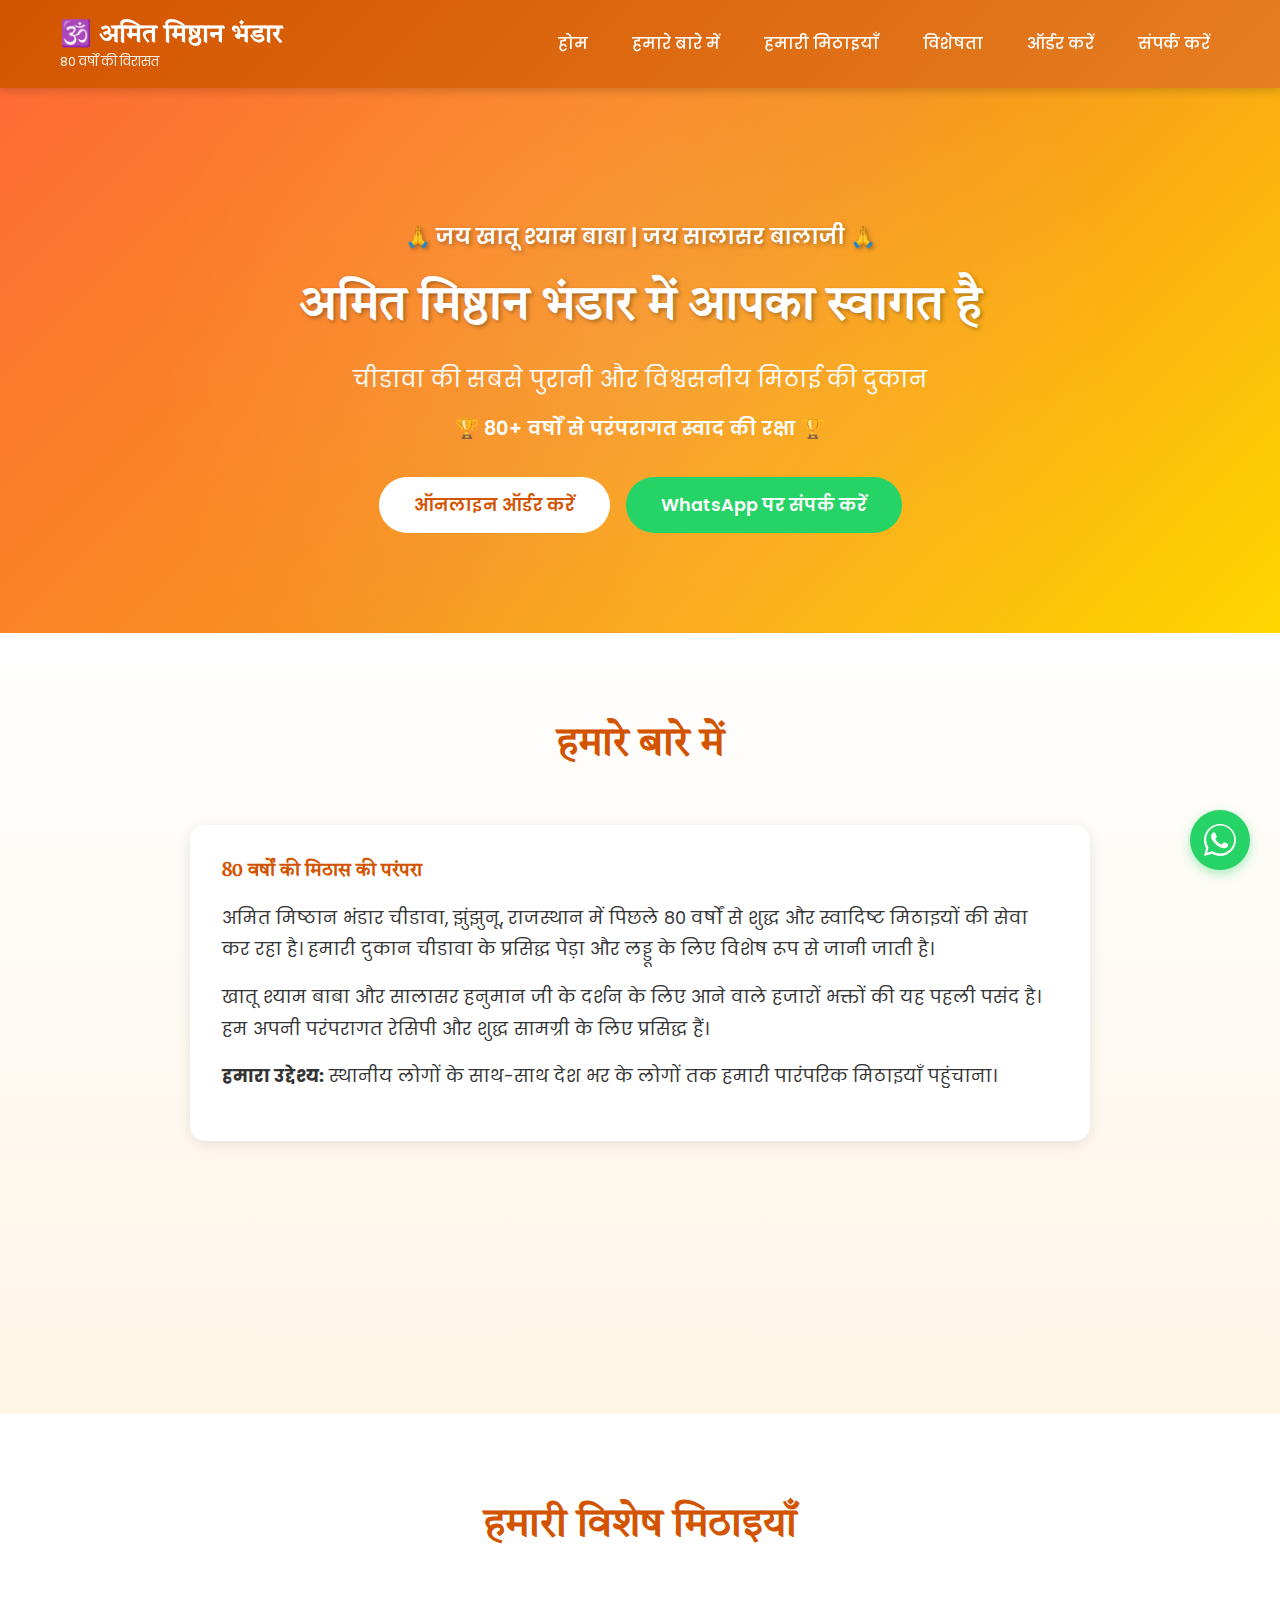
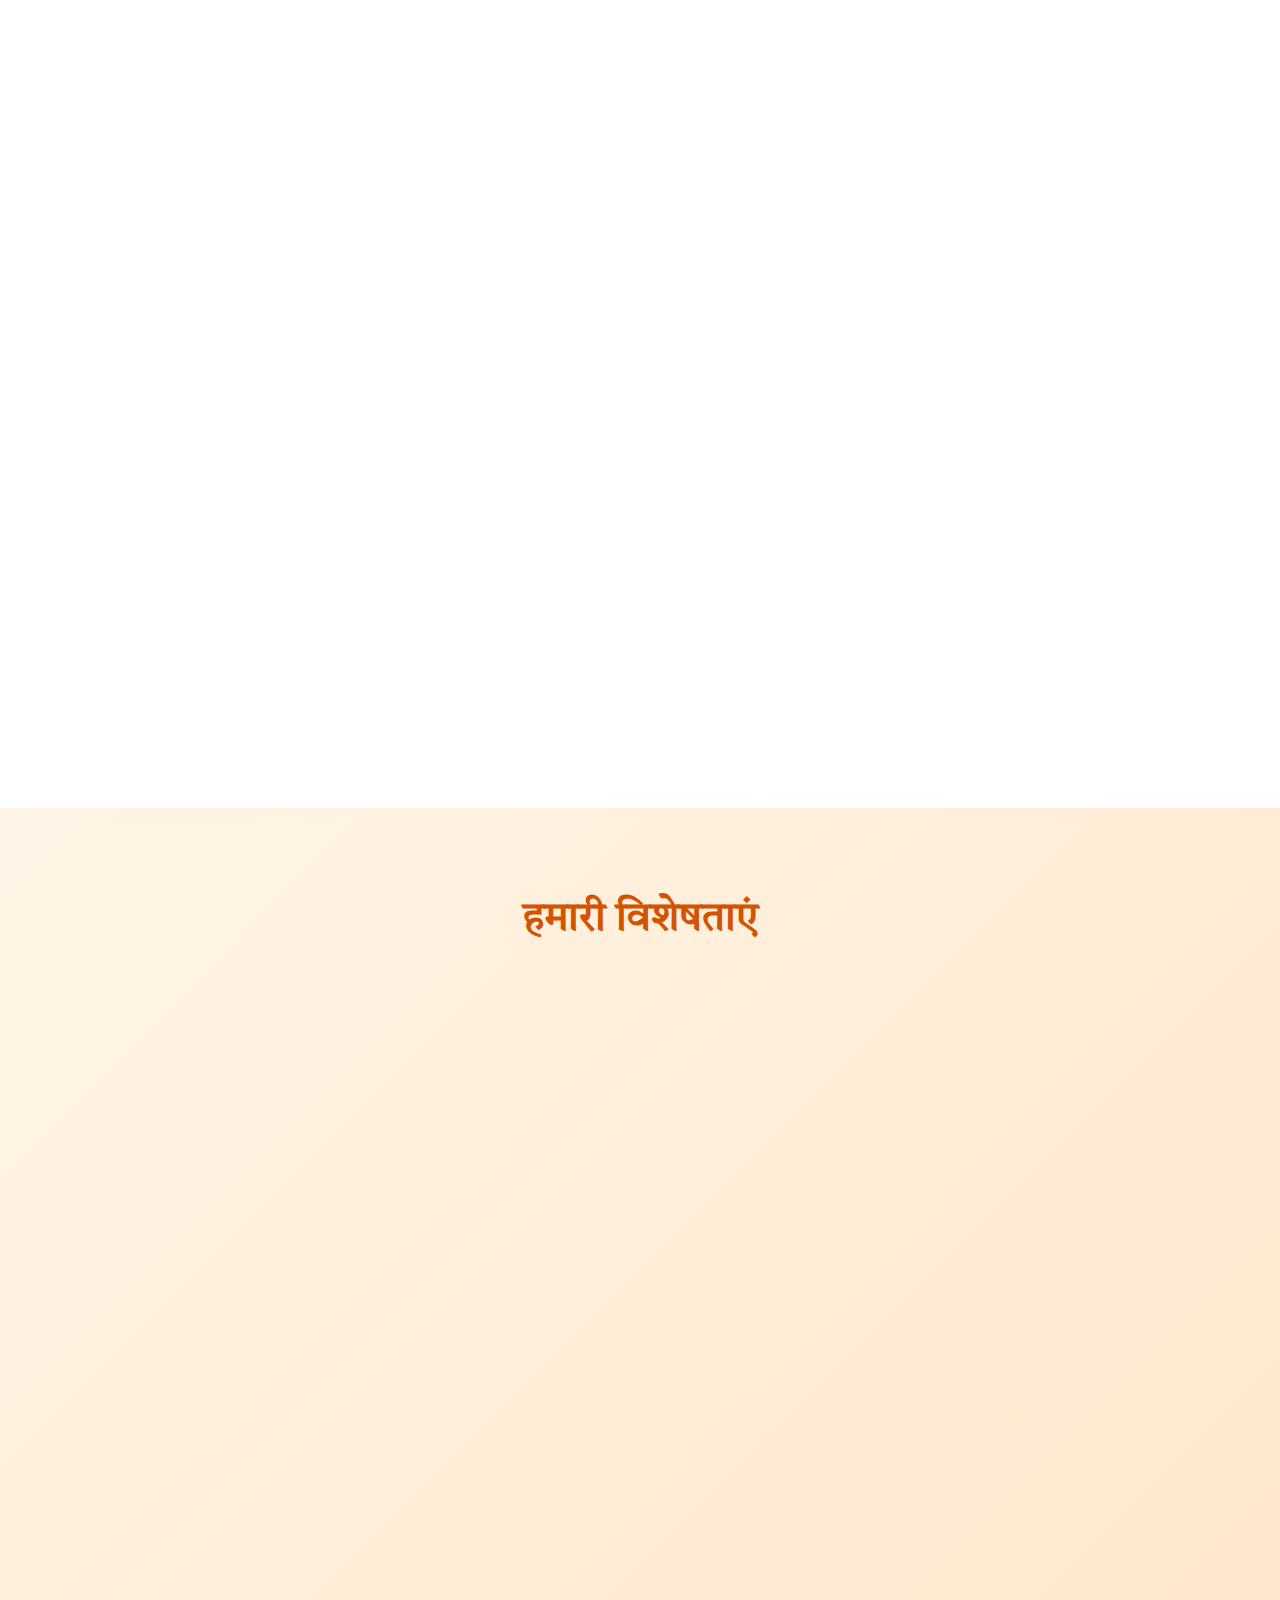
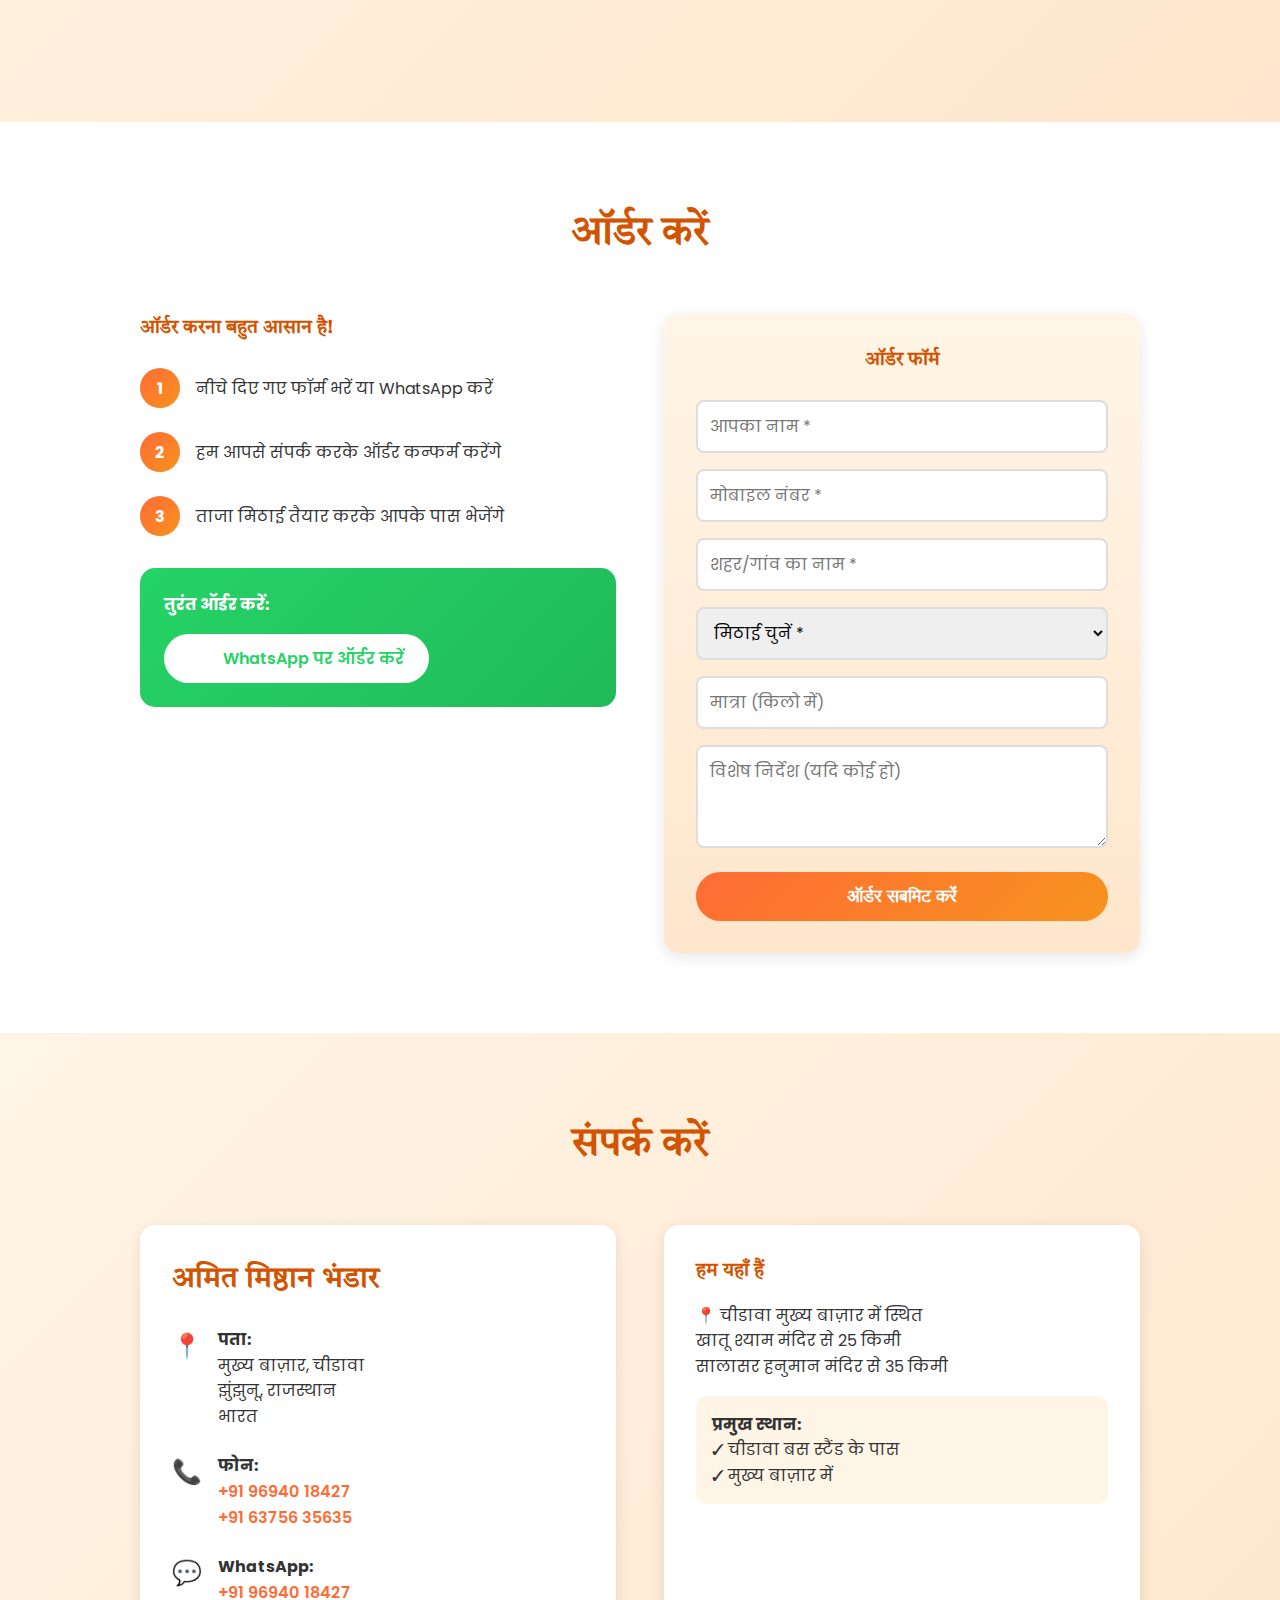
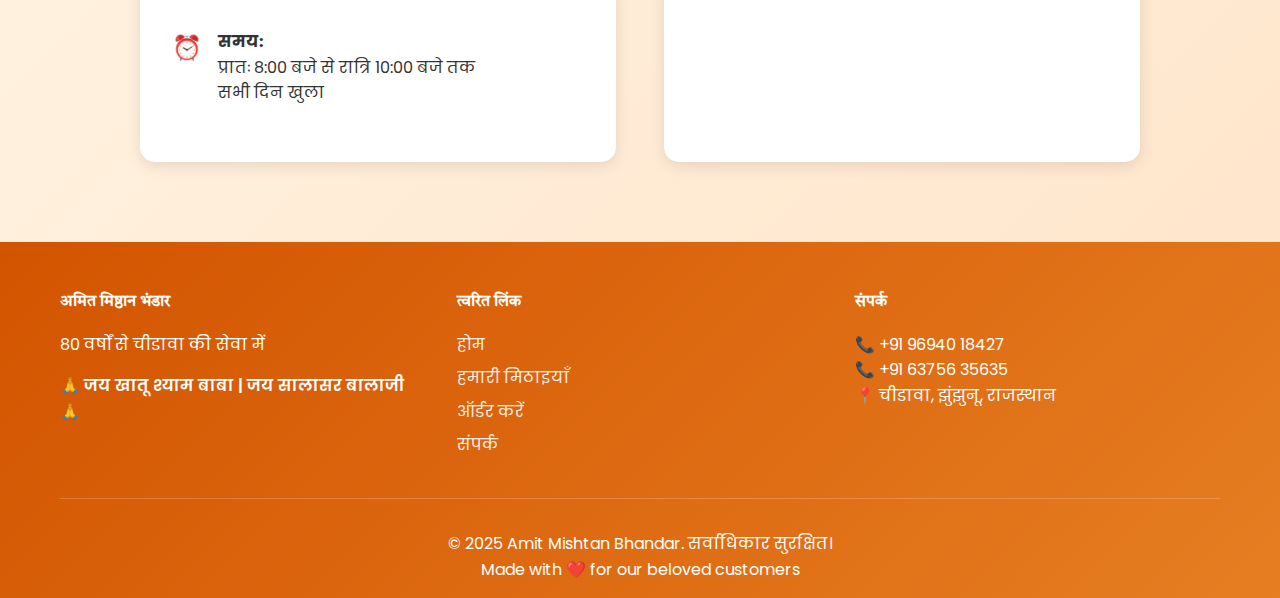
<file: index.html>
<!DOCTYPE html>
<html lang="hi">
<head>
    <meta charset="UTF-8">
    <meta name="viewport" content="width=device-width, initial-scale=1.0">
    <meta name="description" content="Amit Mishtan Bhandar - 80 वर्षों से चीडावा की सबसे विश्वसनीय मिठाई की दुकान। Famous for Peda, Ladoo and traditional Rajasthani sweets. खातू श्याम बाबा और सालासर हनुमान जी के दर्शन के लिए आने वाले भक्तों की पहली पसंद। Online order करें।">
    <meta name="keywords" content="Amit Mishtan Bhandar, Chidawa sweets, Peda Chidawa, Ladoo Rajasthan, खातू श्याम प्रसाद, सालासर हनुमान प्रसाद, मिठाई चीडावा, Jhunjhunu sweets, traditional sweets Rajasthan">
    <meta name="author" content="Amit Mishtan Bhandar">
    <meta property="og:title" content="Amit Mishtan Bhandar - 80 Years of Sweet Traditions | Chidawa">
    <meta property="og:description" content="Chidawa's most trusted sweet shop serving devotees visiting Khatu Shyam Baba & Salasar Hanuman Ji for 80 years">
    <meta property="og:type" content="website">
    <title>Amit Mishtan Bhandar | चीडावा की प्रसिद्ध मिठाई | 80 Years Legacy | Peda & Ladoo Specialists</title>
    <link rel="stylesheet" href="styles.css">
    <link rel="preconnect" href="https://fonts.googleapis.com">
    <link rel="preconnect" href="https://fonts.gstatic.com" crossorigin>
    <link href="https://fonts.googleapis.com/css2?family=Poppins:wght@300;400;600;700&family=Tiro+Devanagari+Hindi:ital@0;1&display=swap" rel="stylesheet">
</head>
<body>
    <!-- WhatsApp Floating Button -->
    <a href="https://wa.me/919694018427?text=नमस्ते,%20मैं%20Amit%20Mishtan%20Bhandar%20से%20मिठाई%20ऑर्डर%20करना%20चाहता%20हूं" class="whatsapp-float" target="_blank" aria-label="WhatsApp पर संपर्क करें">
        <svg viewBox="0 0 32 32" width="32" height="32">
            <path fill="white" d="M16 0c-8.837 0-16 7.163-16 16 0 2.825 0.737 5.607 2.137 8.048l-2.137 7.952 7.933-2.127c2.42 1.396 5.175 2.127 8.067 2.127 8.837 0 16-7.163 16-16s-7.163-16-16-16zM16 29.467c-2.482 0-4.908-0.646-7.07-1.87l-0.507-0.292-5.247 1.404 1.412-5.233-0.321-0.521c-1.359-2.211-2.074-4.764-2.074-7.413 0-7.72 6.28-14 14-14s14 6.28 14 14-6.28 14-14 14zM23.293 19.739c-0.421-0.211-2.489-1.228-2.876-1.368s-0.666-0.211-0.947 0.211c-0.281 0.421-1.088 1.368-1.334 1.649s-0.491 0.316-0.912 0.105c-0.421-0.211-1.774-0.654-3.381-2.084-1.251-1.113-2.095-2.489-2.341-2.91s-0.025-0.649 0.185-0.859c0.189-0.189 0.421-0.491 0.632-0.737s0.281-0.421 0.421-0.702c0.14-0.281 0.070-0.526-0.035-0.737s-0.947-2.282-1.298-3.123c-0.342-0.821-0.691-0.711-0.947-0.725-0.246-0.012-0.526-0.015-0.807-0.015s-0.737 0.105-1.123 0.526c-0.386 0.421-1.474 1.439-1.474 3.509s1.509 4.072 1.719 4.351c0.211 0.281 2.965 4.527 7.181 6.349 1.003 0.433 1.786 0.691 2.396 0.884 1.009 0.321 1.926 0.276 2.653 0.167 0.809-0.121 2.489-1.018 2.841-2.001s0.351-1.825 0.246-2.001c-0.105-0.175-0.386-0.281-0.807-0.491z"/>
        </svg>
    </a>

    <header>
        <nav>
            <div class="container">
                <div class="logo">
                    <h1>🕉️ अमित मिष्ठान भंडार</h1>
                    <p class="logo-subtitle">80 वर्षों की विरासत</p>
                </div>
                <ul class="nav-links">
                    <li><a href="#home">होम</a></li>
                    <li><a href="#about">हमारे बारे में</a></li>
                    <li><a href="#products">हमारी मिठाइयाँ</a></li>
                    <li><a href="#speciality">विशेषता</a></li>
                    <li><a href="#order">ऑर्डर करें</a></li>
                    <li><a href="#contact">संपर्क करें</a></li>
                </ul>
            </div>
        </nav>
    </header>

    <section id="home" class="hero">
        <div class="divine-overlay"></div>
        <div class="container">
            <div class="hero-content">
                <div class="blessing">🙏 जय खातू श्याम बाबा | जय सालासर बालाजी 🙏</div>
                <h2>अमित मिष्ठान भंडार में आपका स्वागत है</h2>
                <p class="tagline">चीडावा की सबसे पुरानी और विश्वसनीय मिठाई की दुकान</p>
                <p class="heritage">🏆 80+ वर्षों से परंपरागत स्वाद की रक्षा 🏆</p>
                <div class="cta-buttons">
                    <a href="#order" class="cta-button primary">ऑनलाइन ऑर्डर करें</a>
                    <a href="https://wa.me/919694018427" class="cta-button secondary" target="_blank">WhatsApp पर संपर्क करें</a>
                </div>
            </div>
        </div>
    </section>

    <section id="about" class="about">
        <div class="container">
            <h2>हमारे बारे में</h2>
            <div class="about-content">
                <div class="about-text">
                    <h3>80 वर्षों की मिठास की परंपरा</h3>
                    <p>अमित मिष्ठान भंडार चीडावा, झुंझुनू, राजस्थान में पिछले 80 वर्षों से शुद्ध और स्वादिष्ट मिठाइयों की सेवा कर रहा है। हमारी दुकान चीडावा के प्रसिद्ध पेड़ा और लड्डू के लिए विशेष रूप से जानी जाती है।</p>
                    <p>खातू श्याम बाबा और सालासर हनुमान जी के दर्शन के लिए आने वाले हजारों भक्तों की यह पहली पसंद है। हम अपनी परंपरागत रेसिपी और शुद्ध सामग्री के लिए प्रसिद्ध हैं।</p>
                    <p><strong>हमारा उद्देश्य:</strong> स्थानीय लोगों के साथ-साथ देश भर के लोगों तक हमारी पारंपरिक मिठाइयाँ पहुंचाना।</p>
                </div>
                <div class="trust-badges">
                    <div class="badge">
                        <div class="badge-icon">🏅</div>
                        <div class="badge-text">80+ वर्षों का अनुभव</div>
                    </div>
                    <div class="badge">
                        <div class="badge-icon">✨</div>
                        <div class="badge-text">100% शुद्ध सामग्री</div>
                    </div>
                    <div class="badge">
                        <div class="badge-icon">❤️</div>
                        <div class="badge-text">हजारों संतुष्ट ग्राहक</div>
                    </div>
                </div>
            </div>
        </div>
    </section>

    <section id="products" class="products">
        <div class="container">
            <h2>हमारी विशेष मिठाइयाँ</h2>
            <div class="products-grid">
                <div class="product-card featured">
                    <div class="product-badge">★ विशेष ★</div>
                    <div class="product-icon">🥮</div>
                    <h3>चीडावा के प्रसिद्ध पेड़े</h3>
                    <p>मुलायम, मीठे और देसी घी में बने पारंपरिक पेड़े। खातू श्याम बाबा के प्रसाद के लिए सर्वोत्तम।</p>
                    <a href="#order" class="order-btn">ऑर्डर करें</a>
                </div>
                <div class="product-card featured">
                    <div class="product-badge">★ विशेष ★</div>
                    <div class="product-icon">🔴</div>
                    <h3>बूंदी के लड्डू</h3>
                    <p>बारीक बूंदी से बने स्वादिष्ट लड्डू। सालासर हनुमान जी के प्रसाद के लिए विशेष।</p>
                    <a href="#order" class="order-btn">ऑर्डर करें</a>
                </div>
                <div class="product-card">
                    <div class="product-icon">🍬</div>
                    <h3>मोतीचूर लड्डू</h3>
                    <p>पारंपरिक राजस्थानी मोतीचूर लड्डू, घी की खुशबू के साथ।</p>
                    <a href="#order" class="order-btn">ऑर्डर करें</a>
                </div>
                <div class="product-card">
                    <div class="product-icon">🟡</div>
                    <h3>बेसन के लड्डू</h3>
                    <p>शुद्ध देसी घी में बने बेसन के लड्डू।</p>
                    <a href="#order" class="order-btn">ऑर्डर करें</a>
                </div>
                <div class="product-card">
                    <div class="product-icon">🍰</div>
                    <h3>मिल्क केक</h3>
                    <p>राजस्थानी परंपरा का खास मिल्क केक।</p>
                    <a href="#order" class="order-btn">ऑर्डर करें</a>
                </div>
                <div class="product-card">
                    <div class="product-icon">🥄</div>
                    <h3>घेवर और फीणी</h3>
                    <p>त्योहारों की विशेष मिठाइयाँ।</p>
                    <a href="#order" class="order-btn">ऑर्डर करें</a>
                </div>
            </div>
        </div>
    </section>

    <section id="speciality" class="speciality">
        <div class="container">
            <h2>हमारी विशेषताएं</h2>
            <div class="speciality-grid">
                <div class="speciality-card">
                    <div class="deity-image">🙏</div>
                    <h3>खातू श्याम प्रसाद</h3>
                    <p>खातू श्याम बाबा के दर्शन के लिए जाने वाले भक्तों के लिए विशेष प्रसाद पैकिंग। हमारे पेड़े और लड्डू भक्तों की पहली पसंद हैं।</p>
                </div>
                <div class="speciality-card">
                    <div class="deity-image">🚩</div>
                    <h3>सालासर हनुमान प्रसाद</h3>
                    <p>सालासर बालाजी के दर्शन के लिए विशेष प्रसाद। ताजा बनी मिठाइयाँ जो लंबे समय तक ताजी रहती हैं।</p>
                </div>
                <div class="speciality-card">
                    <div class="deity-image">🎁</div>
                    <h3>विशेष पैकिंग</h3>
                    <p>शादी, पार्टी और सभी अवसरों के लिए आकर्षक पैकिंग। थोक ऑर्डर के लिए विशेष छूट।</p>
                </div>
                <div class="speciality-card">
                    <div class="deity-image">🚚</div>
                    <h3>ऑनलाइन डिलीवरी</h3>
                    <p>चीडावा, खातू, सालासर और आसपास के क्षेत्रों में होम डिलीवरी। बड़े ऑर्डर के लिए पूरे राजस्थान में डिलीवरी।</p>
                </div>
            </div>
        </div>
    </section>

    <section id="order" class="order-section">
        <div class="container">
            <h2>ऑर्डर करें</h2>
            <div class="order-content">
                <div class="order-info">
                    <h3>ऑर्डर करना बहुत आसान है!</h3>
                    <div class="order-steps">
                        <div class="step">
                            <div class="step-number">1</div>
                            <p>नीचे दिए गए फॉर्म भरें या WhatsApp करें</p>
                        </div>
                        <div class="step">
                            <div class="step-number">2</div>
                            <p>हम आपसे संपर्क करके ऑर्डर कन्फर्म करेंगे</p>
                        </div>
                        <div class="step">
                            <div class="step-number">3</div>
                            <p>ताजा मिठाई तैयार करके आपके पास भेजेंगे</p>
                        </div>
                    </div>
                    <div class="quick-order">
                        <h4>तुरंत ऑर्डर करें:</h4>
                        <a href="https://wa.me/919694018427?text=नमस्ते,%20मैं%20मिठाई%20ऑर्डर%20करना%20चाहता%20हूं" class="whatsapp-btn" target="_blank">
                            <svg viewBox="0 0 32 32" width="24" height="24">
                                <path fill="white" d="M16 0c-8.837 0-16 7.163-16 16 0 2.825 0.737 5.607 2.137 8.048l-2.137 7.952 7.933-2.127c2.42 1.396 5.175 2.127 8.067 2.127 8.837 0 16-7.163 16-16s-7.163-16-16-16zM16 29.467c-2.482 0-4.908-0.646-7.07-1.87l-0.507-0.292-5.247 1.404 1.412-5.233-0.321-0.521c-1.359-2.211-2.074-4.764-2.074-7.413 0-7.72 6.28-14 14-14s14 6.28 14 14-6.28 14-14 14zM23.293 19.739c-0.421-0.211-2.489-1.228-2.876-1.368s-0.666-0.211-0.947 0.211c-0.281 0.421-1.088 1.368-1.334 1.649s-0.491 0.316-0.912 0.105c-0.421-0.211-1.774-0.654-3.381-2.084-1.251-1.113-2.095-2.489-2.341-2.91s-0.025-0.649 0.185-0.859c0.189-0.189 0.421-0.491 0.632-0.737s0.281-0.421 0.421-0.702c0.14-0.281 0.070-0.526-0.035-0.737s-0.947-2.282-1.298-3.123c-0.342-0.821-0.691-0.711-0.947-0.725-0.246-0.012-0.526-0.015-0.807-0.015s-0.737 0.105-1.123 0.526c-0.386 0.421-1.474 1.439-1.474 3.509s1.509 4.072 1.719 4.351c0.211 0.281 2.965 4.527 7.181 6.349 1.003 0.433 1.786 0.691 2.396 0.884 1.009 0.321 1.926 0.276 2.653 0.167 0.809-0.121 2.489-1.018 2.841-2.001s0.351-1.825 0.246-2.001c-0.105-0.175-0.386-0.281-0.807-0.491z"/>
                            </svg>
                            WhatsApp पर ऑर्डर करें
                        </a>
                    </div>
                </div>
                <form class="order-form">
                    <h3>ऑर्डर फॉर्म</h3>
                    <input type="text" name="name" placeholder="आपका नाम *" required>
                    <input type="tel" name="phone" placeholder="मोबाइल नंबर *" required>
                    <input type="text" name="city" placeholder="शहर/गांव का नाम *" required>
                    <select name="product" required>
                        <option value="">मिठाई चुनें *</option>
                        <option value="peda">पेड़ा</option>
                        <option value="boondi-ladoo">बूंदी लड्डू</option>
                        <option value="motichoor-ladoo">मोतीचूर लड्डू</option>
                        <option value="besan-ladoo">बेसन लड्डू</option>
                        <option value="milk-cake">मिल्क केक</option>
                        <option value="ghewar">घेवर</option>
                        <option value="mixed">मिक्स बॉक्स</option>
                    </select>
                    <input type="text" name="quantity" placeholder="मात्रा (किलो में)" required>
                    <textarea name="message" placeholder="विशेष निर्देश (यदि कोई हो)" rows="3"></textarea>
                    <button type="submit" class="submit-button">ऑर्डर सबमिट करें</button>
                </form>
            </div>
        </div>
    </section>

    <section id="contact" class="contact">
        <div class="container">
            <h2>संपर्क करें</h2>
            <div class="contact-content">
                <div class="contact-info">
                    <h3>अमित मिष्ठान भंडार</h3>
                    <div class="info-item">
                        <span class="icon">📍</span>
                        <div>
                            <strong>पता:</strong><br>
                            मुख्य बाज़ार, चीडावा<br>
                            झुंझुनू, राजस्थान<br>
                            भारत
                        </div>
                    </div>
                    <div class="info-item">
                        <span class="icon">📞</span>
                        <div>
                            <strong>फोन:</strong><br>
                            <a href="tel:+919694018427">+91 96940 18427</a><br>
                            <a href="tel:+916375635635">+91 63756 35635</a>
                        </div>
                    </div>
                    <div class="info-item">
                        <span class="icon">💬</span>
                        <div>
                            <strong>WhatsApp:</strong><br>
                            <a href="https://wa.me/919694018427" target="_blank">+91 96940 18427</a>
                        </div>
                    </div>
                    <div class="info-item">
                        <span class="icon">⏰</span>
                        <div>
                            <strong>समय:</strong><br>
                            प्रातः 8:00 बजे से रात्रि 10:00 बजे तक<br>
                            सभी दिन खुला
                        </div>
                    </div>
                </div>
                <div class="map-placeholder">
                    <h3>हम यहाँ हैं</h3>
                    <p>📍 चीडावा मुख्य बाज़ार में स्थित</p>
                    <p>खातू श्याम मंदिर से 25 किमी</p>
                    <p>सालासर हनुमान मंदिर से 35 किमी</p>
                    <div class="landmarks">
                        <p><strong>प्रमुख स्थान:</strong></p>
                        <p>✓ चीडावा बस स्टैंड के पास</p>
                        <p>✓ मुख्य बाज़ार में</p>
                    </div>
                </div>
            </div>
        </div>
    </section>

    <footer>
        <div class="container">
            <div class="footer-content">
                <div class="footer-section">
                    <h4>अमित मिष्ठान भंडार</h4>
                    <p>80 वर्षों से चीडावा की सेवा में</p>
                    <p class="blessing-footer">🙏 जय खातू श्याम बाबा | जय सालासर बालाजी 🙏</p>
                </div>
                <div class="footer-section">
                    <h4>त्वरित लिंक</h4>
                    <ul>
                        <li><a href="#home">होम</a></li>
                        <li><a href="#products">हमारी मिठाइयाँ</a></li>
                        <li><a href="#order">ऑर्डर करें</a></li>
                        <li><a href="#contact">संपर्क</a></li>
                    </ul>
                </div>
                <div class="footer-section">
                    <h4>संपर्क</h4>
                    <p>📞 +91 96940 18427</p>
                    <p>📞 +91 63756 35635</p>
                    <p>📍 चीडावा, झुंझुनू, राजस्थान</p>
                </div>
            </div>
            <div class="footer-bottom">
                <p>&copy; 2025 Amit Mishtan Bhandar. सर्वाधिकार सुरक्षित।</p>
                <p>Made with ❤️ for our beloved customers</p>
            </div>
        </div>
    </footer>

    <script src="script.js"></script>
</body>
</html>
</file>
<file: styles.css>
/* Reset and Base Styles */
* {
    margin: 0;
    padding: 0;
    box-sizing: border-box;
}

body {
    font-family: 'Poppins', 'Tiro Devanagari Hindi', sans-serif;
    line-height: 1.6;
    color: #333;
    overflow-x: hidden;
}

.container {
    max-width: 1200px;
    margin: 0 auto;
    padding: 0 20px;
}

/* WhatsApp Floating Button */
.whatsapp-float {
    position: fixed;
    bottom: 30px;
    right: 30px;
    background: #25D366;
    color: white;
    width: 60px;
    height: 60px;
    border-radius: 50%;
    display: flex;
    align-items: center;
    justify-content: center;
    box-shadow: 0 4px 12px rgba(37, 211, 102, 0.4);
    z-index: 9999;
    transition: all 0.3s ease;
    animation: pulse 2s infinite;
}

.whatsapp-float:hover {
    transform: scale(1.1);
    box-shadow: 0 6px 20px rgba(37, 211, 102, 0.6);
}

@keyframes pulse {
    0%, 100% {
        box-shadow: 0 4px 12px rgba(37, 211, 102, 0.4);
    }
    50% {
        box-shadow: 0 4px 20px rgba(37, 211, 102, 0.7);
    }
}

/* Header and Navigation */
header {
    background: linear-gradient(135deg, #d35400 0%, #e67e22 100%);
    color: #fff;
    padding: 1rem 0;
    position: fixed;
    width: 100%;
    top: 0;
    z-index: 1000;
    box-shadow: 0 2px 10px rgba(0,0,0,0.2);
}

nav .container {
    display: flex;
    justify-content: space-between;
    align-items: center;
}

.logo h1 {
    font-size: 1.6rem;
    font-weight: 700;
    font-family: 'Tiro Devanagari Hindi', serif;
}

.logo-subtitle {
    font-size: 0.8rem;
    opacity: 0.9;
    margin-top: -5px;
}

.nav-links {
    display: flex;
    list-style: none;
    gap: 1.5rem;
}

.nav-links a {
    color: #fff;
    text-decoration: none;
    font-weight: 500;
    transition: all 0.3s;
    padding: 5px 10px;
    border-radius: 5px;
}

.nav-links a:hover {
    background: rgba(255,255,255,0.2);
    transform: translateY(-2px);
}

/* Hero Section */
.hero {
    background: linear-gradient(135deg, #ff6b35 0%, #f7931e 50%, #ffd700 100%);
    color: #fff;
    padding: 150px 0 100px;
    text-align: center;
    margin-top: 70px;
    position: relative;
    overflow: hidden;
}

.divine-overlay {
    position: absolute;
    top: 0;
    left: 0;
    right: 0;
    bottom: 0;
    background: radial-gradient(circle at 50% 50%, rgba(255,255,255,0.1) 0%, transparent 70%);
    pointer-events: none;
}

.blessing {
    font-size: 1.3rem;
    font-weight: 600;
    margin-bottom: 1rem;
    color: #fff;
    text-shadow: 2px 2px 4px rgba(0,0,0,0.3);
    animation: glow 2s ease-in-out infinite alternate;
}

@keyframes glow {
    from {
        text-shadow: 2px 2px 4px rgba(0,0,0,0.3);
    }
    to {
        text-shadow: 0 0 20px rgba(255,255,255,0.8), 2px 2px 4px rgba(0,0,0,0.3);
    }
}

.hero-content {
    position: relative;
    z-index: 1;
}

.hero-content h2 {
    font-size: 3rem;
    margin-bottom: 1rem;
    font-family: 'Tiro Devanagari Hindi', serif;
    animation: fadeInUp 1s ease;
    text-shadow: 2px 2px 4px rgba(0,0,0,0.3);
}

.tagline {
    font-size: 1.4rem;
    margin-bottom: 1rem;
    animation: fadeInUp 1s ease 0.3s backwards;
}

.heritage {
    font-size: 1.2rem;
    margin-bottom: 2rem;
    font-weight: 600;
    animation: fadeInUp 1s ease 0.5s backwards;
}

.cta-buttons {
    display: flex;
    gap: 1rem;
    justify-content: center;
    flex-wrap: wrap;
    animation: fadeInUp 1s ease 0.7s backwards;
}

.cta-button {
    display: inline-block;
    padding: 14px 35px;
    border-radius: 50px;
    text-decoration: none;
    font-weight: 600;
    transition: all 0.3s;
    font-size: 1.1rem;
}

.cta-button.primary {
    background: #fff;
    color: #d35400;
}

.cta-button.primary:hover {
    transform: translateY(-3px);
    box-shadow: 0 8px 20px rgba(0,0,0,0.3);
}

.cta-button.secondary {
    background: #25D366;
    color: #fff;
}

.cta-button.secondary:hover {
    background: #20ba5a;
    transform: translateY(-3px);
    box-shadow: 0 8px 20px rgba(0,0,0,0.3);
}

/* About Section */
.about {
    padding: 80px 0;
    background: linear-gradient(to bottom, #fff 0%, #fff5e6 100%);
}

.about h2 {
    text-align: center;
    font-size: 2.5rem;
    margin-bottom: 3rem;
    color: #d35400;
    font-family: 'Tiro Devanagari Hindi', serif;
}

.about-content {
    max-width: 900px;
    margin: 0 auto;
}

.about-text {
    background: white;
    padding: 2rem;
    border-radius: 15px;
    box-shadow: 0 4px 15px rgba(0,0,0,0.1);
    margin-bottom: 2rem;
}

.about-text h3 {
    color: #d35400;
    margin-bottom: 1rem;
    font-family: 'Tiro Devanagari Hindi', serif;
}

.about-text p {
    font-size: 1.1rem;
    line-height: 1.8;
    margin-bottom: 1rem;
}

.trust-badges {
    display: grid;
    grid-template-columns: repeat(auto-fit, minmax(250px, 1fr));
    gap: 1.5rem;
    margin-top: 2rem;
}

.badge {
    background: linear-gradient(135deg, #ff6b35 0%, #f7931e 100%);
    color: white;
    padding: 1.5rem;
    border-radius: 15px;
    text-align: center;
    transition: transform 0.3s;
}

.badge:hover {
    transform: translateY(-5px);
}

.badge-icon {
    font-size: 3rem;
    margin-bottom: 0.5rem;
}

.badge-text {
    font-weight: 600;
    font-size: 1.1rem;
}

/* Products Section */
.products {
    padding: 80px 0;
    background: white;
}

.products h2 {
    text-align: center;
    font-size: 2.5rem;
    margin-bottom: 3rem;
    color: #d35400;
    font-family: 'Tiro Devanagari Hindi', serif;
}

.products-grid {
    display: grid;
    grid-template-columns: repeat(auto-fit, minmax(280px, 1fr));
    gap: 2rem;
}

.product-card {
    background: linear-gradient(to bottom, #fff 0%, #fffaf0 100%);
    padding: 2rem;
    border-radius: 15px;
    box-shadow: 0 4px 15px rgba(0,0,0,0.1);
    text-align: center;
    transition: all 0.3s;
    border: 2px solid transparent;
    position: relative;
}

.product-card.featured {
    border-color: #ff6b35;
    background: linear-gradient(135deg, #fff5e6 0%, #ffe6cc 100%);
}

.product-badge {
    position: absolute;
    top: -10px;
    right: -10px;
    background: #d35400;
    color: white;
    padding: 5px 15px;
    border-radius: 20px;
    font-size: 0.85rem;
    font-weight: 600;
}

.product-card:hover {
    transform: translateY(-10px);
    box-shadow: 0 8px 25px rgba(0,0,0,0.2);
}

.product-icon {
    font-size: 4rem;
    margin-bottom: 1rem;
}

.product-card h3 {
    color: #d35400;
    margin-bottom: 1rem;
    font-family: 'Tiro Devanagari Hindi', serif;
}

.order-btn {
    display: inline-block;
    margin-top: 1rem;
    padding: 10px 25px;
    background: #ff6b35;
    color: white;
    text-decoration: none;
    border-radius: 25px;
    font-weight: 600;
    transition: all 0.3s;
}

.order-btn:hover {
    background: #d35400;
    transform: scale(1.05);
}

/* Speciality Section */
.speciality {
    padding: 80px 0;
    background: linear-gradient(135deg, #fff5e6 0%, #ffe6cc 100%);
}

.speciality h2 {
    text-align: center;
    font-size: 2.5rem;
    margin-bottom: 3rem;
    color: #d35400;
    font-family: 'Tiro Devanagari Hindi', serif;
}

.speciality-grid {
    display: grid;
    grid-template-columns: repeat(auto-fit, minmax(280px, 1fr));
    gap: 2rem;
}

.speciality-card {
    background: white;
    padding: 2rem;
    border-radius: 15px;
    box-shadow: 0 4px 15px rgba(0,0,0,0.1);
    text-align: center;
    transition: all 0.3s;
}

.speciality-card:hover {
    transform: translateY(-5px);
    box-shadow: 0 8px 25px rgba(0,0,0,0.15);
}

.deity-image {
    font-size: 4rem;
    margin-bottom: 1rem;
}

.speciality-card h3 {
    color: #d35400;
    margin-bottom: 1rem;
    font-family: 'Tiro Devanagari Hindi', serif;
}

/* Order Section */
.order-section {
    padding: 80px 0;
    background: white;
}

.order-section h2 {
    text-align: center;
    font-size: 2.5rem;
    margin-bottom: 3rem;
    color: #d35400;
    font-family: 'Tiro Devanagari Hindi', serif;
}

.order-content {
    display: grid;
    grid-template-columns: repeat(auto-fit, minmax(300px, 1fr));
    gap: 3rem;
    max-width: 1000px;
    margin: 0 auto;
}

.order-info h3 {
    color: #d35400;
    margin-bottom: 1.5rem;
    font-family: 'Tiro Devanagari Hindi', serif;
}

.order-steps {
    margin-bottom: 2rem;
}

.step {
    display: flex;
    align-items: center;
    margin-bottom: 1.5rem;
}

.step-number {
    background: linear-gradient(135deg, #ff6b35 0%, #f7931e 100%);
    color: white;
    width: 40px;
    height: 40px;
    border-radius: 50%;
    display: flex;
    align-items: center;
    justify-content: center;
    font-weight: 700;
    margin-right: 1rem;
    flex-shrink: 0;
}

.quick-order {
    background: linear-gradient(135deg, #25D366 0%, #20ba5a 100%);
    padding: 1.5rem;
    border-radius: 15px;
    color: white;
    margin-top: 2rem;
}

.quick-order h4 {
    margin-bottom: 1rem;
}

.whatsapp-btn {
    display: inline-flex;
    align-items: center;
    gap: 10px;
    background: white;
    color: #25D366;
    padding: 12px 25px;
    border-radius: 30px;
    text-decoration: none;
    font-weight: 600;
    transition: all 0.3s;
}

.whatsapp-btn:hover {
    transform: scale(1.05);
    box-shadow: 0 4px 15px rgba(0,0,0,0.2);
}

.order-form {
    background: linear-gradient(to bottom, #fff5e6 0%, #ffe6cc 100%);
    padding: 2rem;
    border-radius: 15px;
    box-shadow: 0 4px 15px rgba(0,0,0,0.1);
}

.order-form h3 {
    color: #d35400;
    margin-bottom: 1.5rem;
    font-family: 'Tiro Devanagari Hindi', serif;
    text-align: center;
}

.order-form input,
.order-form select,
.order-form textarea {
    width: 100%;
    padding: 12px;
    margin-bottom: 1rem;
    border: 2px solid #ddd;
    border-radius: 8px;
    font-size: 1rem;
    font-family: 'Poppins', 'Tiro Devanagari Hindi', sans-serif;
    transition: border-color 0.3s;
}

.order-form input:focus,
.order-form select:focus,
.order-form textarea:focus {
    outline: none;
    border-color: #ff6b35;
}

.submit-button {
    width: 100%;
    background: linear-gradient(135deg, #ff6b35 0%, #f7931e 100%);
    color: white;
    padding: 14px;
    border: none;
    border-radius: 30px;
    font-size: 1.1rem;
    font-weight: 600;
    cursor: pointer;
    transition: all 0.3s;
}

.submit-button:hover {
    transform: translateY(-2px);
    box-shadow: 0 6px 20px rgba(255,107,53,0.4);
}

/* Contact Section */
.contact {
    padding: 80px 0;
    background: linear-gradient(135deg, #fff5e6 0%, #ffe6cc 100%);
}

.contact h2 {
    text-align: center;
    font-size: 2.5rem;
    margin-bottom: 3rem;
    color: #d35400;
    font-family: 'Tiro Devanagari Hindi', serif;
}

.contact-content {
    display: grid;
    grid-template-columns: repeat(auto-fit, minmax(300px, 1fr));
    gap: 3rem;
    max-width: 1000px;
    margin: 0 auto;
}

.contact-info {
    background: white;
    padding: 2rem;
    border-radius: 15px;
    box-shadow: 0 4px 15px rgba(0,0,0,0.1);
}

.contact-info h3 {
    color: #d35400;
    margin-bottom: 1.5rem;
    font-family: 'Tiro Devanagari Hindi', serif;
    font-size: 1.8rem;
}

.info-item {
    display: flex;
    gap: 1rem;
    margin-bottom: 1.5rem;
    align-items: flex-start;
}

.info-item .icon {
    font-size: 1.5rem;
    flex-shrink: 0;
}

.info-item a {
    color: #ff6b35;
    text-decoration: none;
    font-weight: 600;
}

.info-item a:hover {
    text-decoration: underline;
}

.map-placeholder {
    background: white;
    padding: 2rem;
    border-radius: 15px;
    box-shadow: 0 4px 15px rgba(0,0,0,0.1);
}

.map-placeholder h3 {
    color: #d35400;
    margin-bottom: 1rem;
    font-family: 'Tiro Devanagari Hindi', serif;
}

.landmarks {
    background: #fff5e6;
    padding: 1rem;
    border-radius: 10px;
    margin-top: 1rem;
}

/* Footer */
footer {
    background: linear-gradient(135deg, #d35400 0%, #e67e22 100%);
    color: #fff;
    padding: 3rem 0 1rem;
}

.footer-content {
    display: grid;
    grid-template-columns: repeat(auto-fit, minmax(250px, 1fr));
    gap: 2rem;
    margin-bottom: 2rem;
}

.footer-section h4 {
    margin-bottom: 1rem;
    font-family: 'Tiro Devanagari Hindi', serif;
}

.footer-section ul {
    list-style: none;
}

.footer-section ul li {
    margin-bottom: 0.5rem;
}

.footer-section a {
    color: #fff;
    text-decoration: none;
    opacity: 0.9;
    transition: opacity 0.3s;
}

.footer-section a:hover {
    opacity: 1;
}

.blessing-footer {
    margin-top: 1rem;
    font-weight: 600;
}

.footer-bottom {
    text-align: center;
    padding-top: 2rem;
    border-top: 1px solid rgba(255,255,255,0.2);
}

/* Animations */
@keyframes fadeInUp {
    from {
        opacity: 0;
        transform: translateY(30px);
    }
    to {
        opacity: 1;
        transform: translateY(0);
    }
}

/* Responsive Design */
@media (max-width: 768px) {
    .nav-links {
        flex-direction: column;
        gap: 0.5rem;
        display: none;
    }
    
    .hero-content h2 {
        font-size: 2rem;
    }
    
    .tagline {
        font-size: 1.1rem;
    }
    
    .blessing {
        font-size: 1rem;
    }
    
    .cta-buttons {
        flex-direction: column;
    }
    
    .products-grid,
    .speciality-grid {
        grid-template-columns: 1fr;
    }
    
    .whatsapp-float {
        width: 50px;
        height: 50px;
        bottom: 20px;
        right: 20px;
    }
}
</file>
